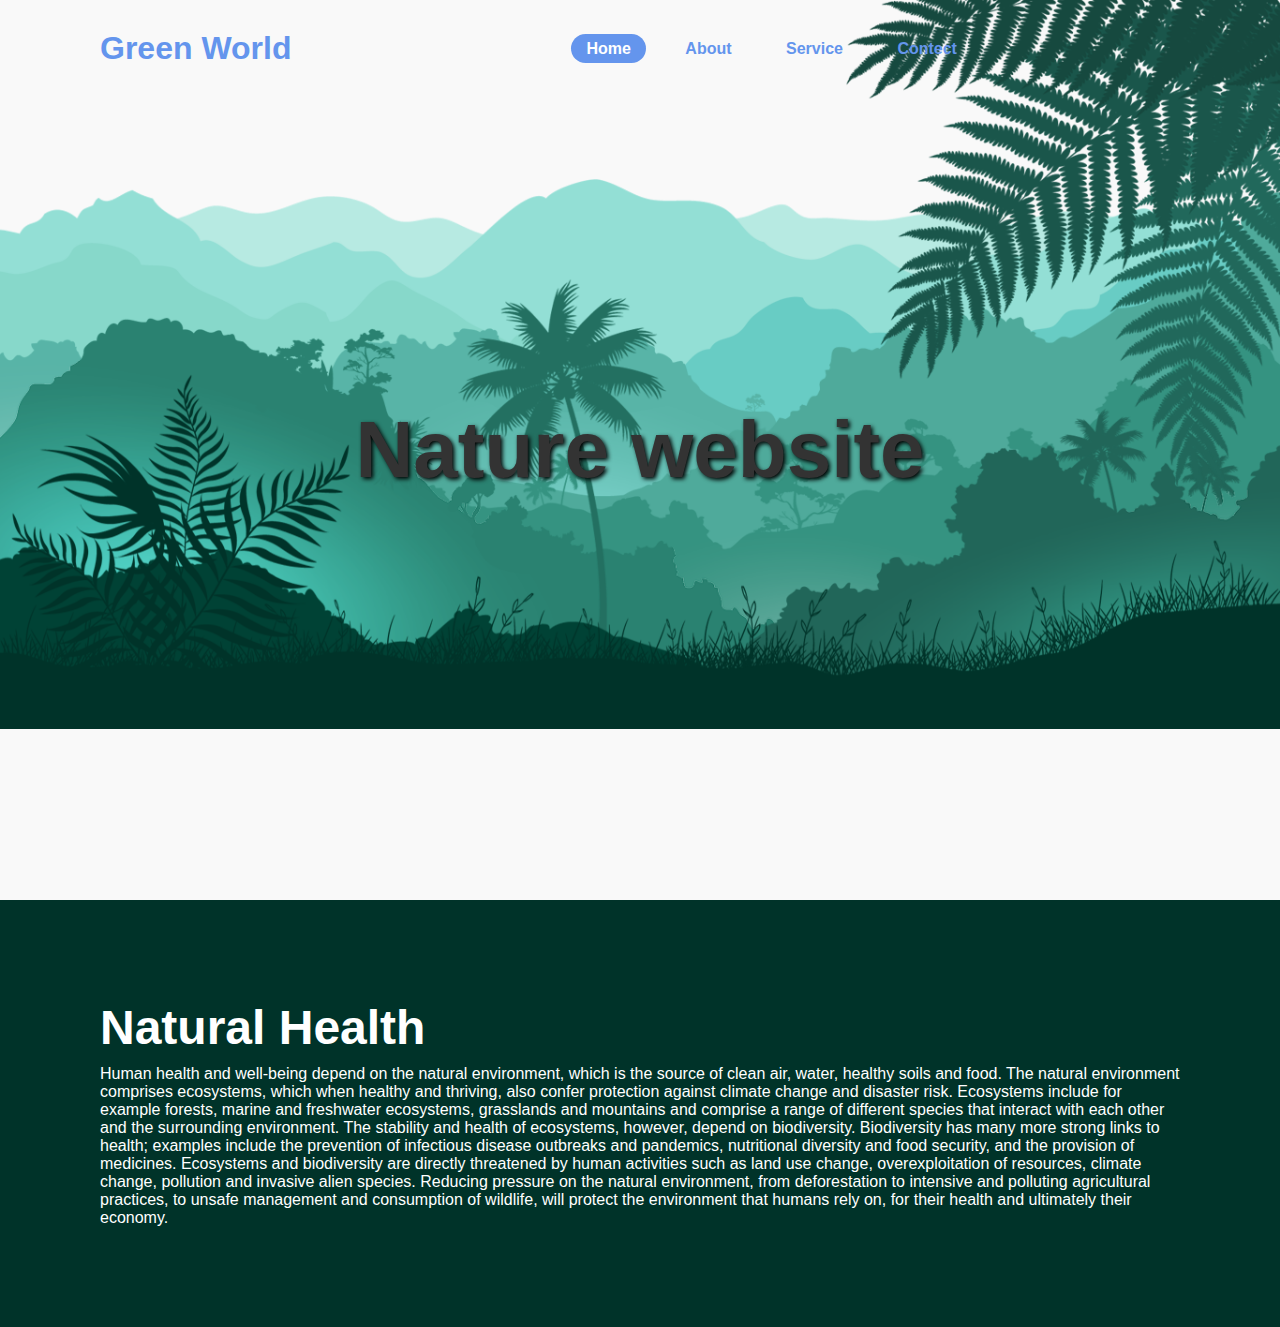
<file: index.html>
<!DOCTYPE html>
<html>
<head>
    <meta charset='utf-8'>
    <meta http-equiv='X-UA-Compatible' content='IE=edge'>
    <title>Nature Website</title>
    <meta name='viewport' content='width=device-width, initial-scale=1'>
    <link rel='stylesheet' type='text/css' media='screen' href='css2.css'>
    
</head>
<body>
    <header>
        <h2 class="logo">Green World</h2>
        <nav class="navigation">
            <a href="#"class="active">Home</a>
            <a href="#">About</a>
            <a href="#">Service</a>
            <a href="#">Contect</a>
        </nav>
    </header>
    <section class="parallax">
        <img src="hill1.png"id="hill1">
        <img src="hill2.png"id="hill2">
        <img src="hill3.png"id="hill3">
        <img src="hill4.png"id="hill4">
        <img src="hill5.png"id="hill5">
        <img src="tree.png"id="tree">
        <h2 id="text">Nature website</h2>
        <img src="leaf.png"id="leaf">
        <img src="plant.png"id="plant">
    </section>
    <section class="sec">
        <h2>Natural Health</h2>
        <p>Human health and well-being depend on the natural environment, which is the source of clean air, water, healthy soils and food. The natural environment comprises ecosystems, which when healthy and thriving, also confer protection against climate change and disaster risk. Ecosystems include for example forests, marine and freshwater ecosystems, grasslands and mountains and comprise a range of different species that interact with each other and the surrounding environment. The stability and health of ecosystems, however, depend on biodiversity.

            Biodiversity has many more strong links to health; examples include the prevention of infectious disease outbreaks and pandemics, nutritional diversity and food security, and the provision of medicines. Ecosystems and biodiversity are directly threatened by human activities such as land use change, overexploitation of resources, climate change, pollution and invasive alien species. Reducing pressure on the natural environment, from deforestation to intensive and polluting agricultural practices, to unsafe management and consumption of wildlife, will protect the environment that humans rely on, for their health and ultimately their economy.</p>
    </section>
    <script src="work.js"></script>
</body>
</html>
</file>
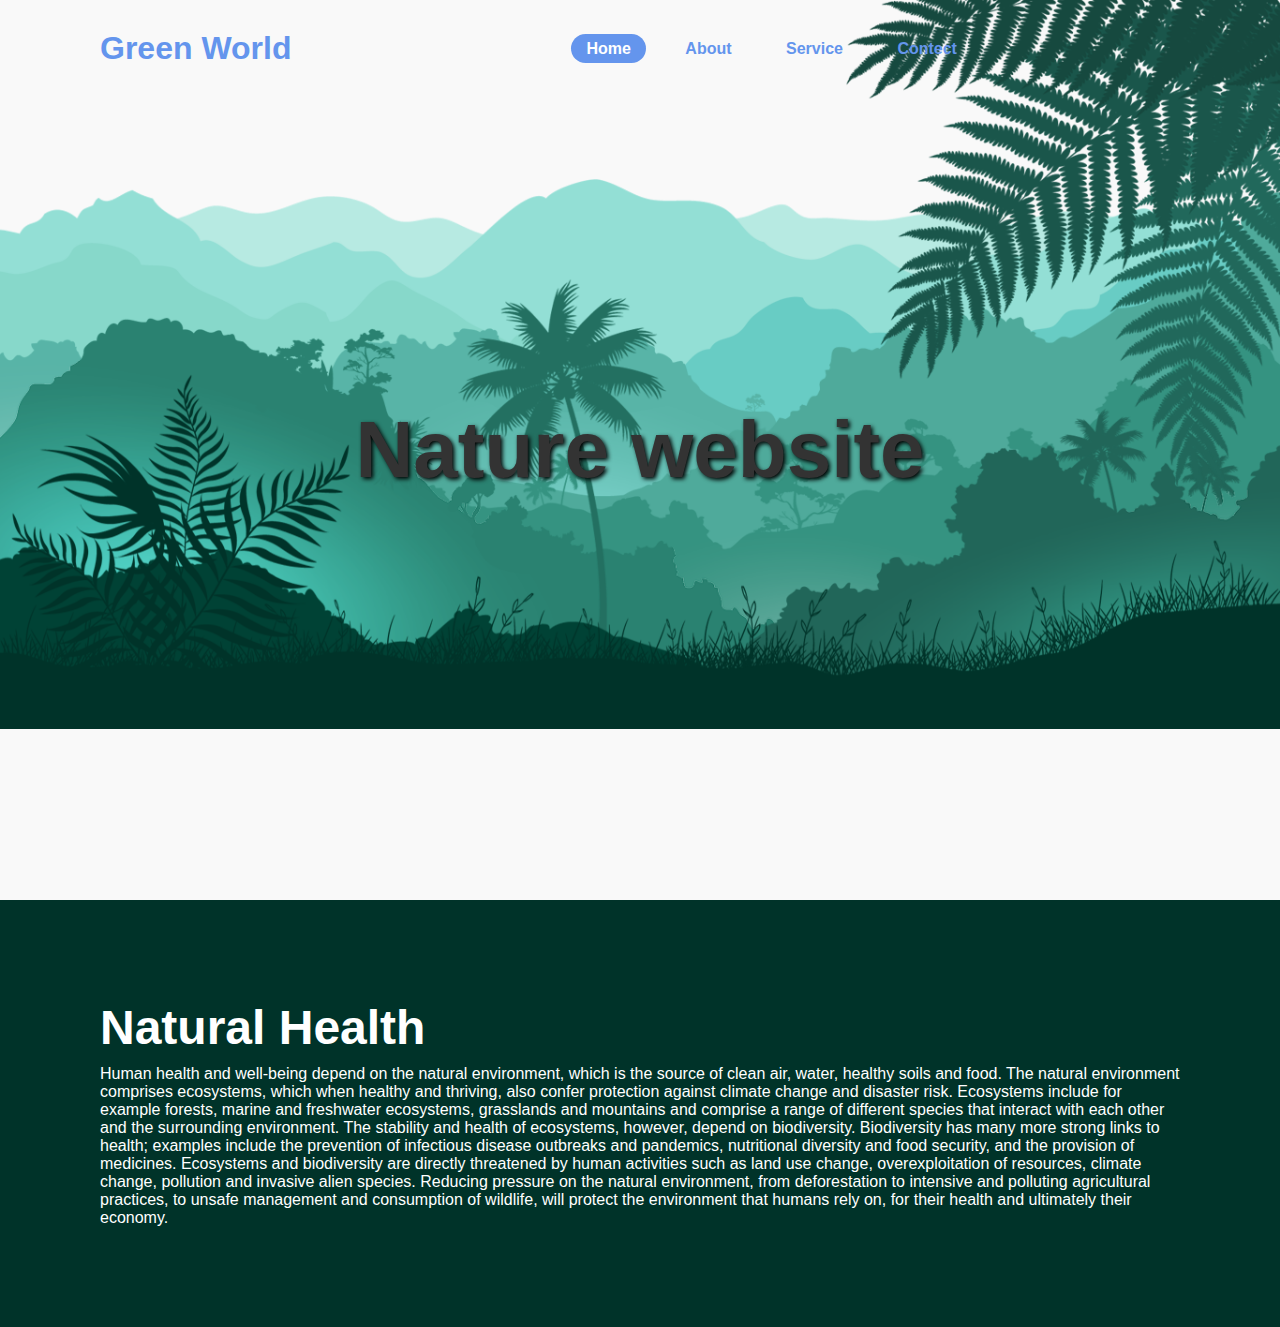
<file: project.html>
<!DOCTYPE html>
<html>
<head>
    <meta charset='utf-8'>
    <meta http-equiv='X-UA-Compatible' content='IE=edge'>
    <title>Nature Website</title>
    <meta name='viewport' content='width=device-width, initial-scale=1'>
    <link rel='stylesheet' type='text/css' media='screen' href='css2.css'>
    
</head>
<body>
    <header>
        <h2 class="logo">Green World</h2>
        <nav class="navigation">
            <a href="#"class="active">Home</a>
            <a href="#">About</a>
            <a href="#">Service</a>
            <a href="#">Contect</a>
        </nav>
    </header>
    <section class="parallax">
        <img src="hill1.png"id="hill1">
        <img src="hill2.png"id="hill2">
        <img src="hill3.png"id="hill3">
        <img src="hill4.png"id="hill4">
        <img src="hill5.png"id="hill5">
        <img src="tree.png"id="tree">
        <h2 id="text">Nature website</h2>
        <img src="leaf.png"id="leaf">
        <img src="plant.png"id="plant">
    </section>
    <section class="sec">
        <h2>Natural Health</h2>
        <p>Human health and well-being depend on the natural environment, which is the source of clean air, water, healthy soils and food. The natural environment comprises ecosystems, which when healthy and thriving, also confer protection against climate change and disaster risk. Ecosystems include for example forests, marine and freshwater ecosystems, grasslands and mountains and comprise a range of different species that interact with each other and the surrounding environment. The stability and health of ecosystems, however, depend on biodiversity.

            Biodiversity has many more strong links to health; examples include the prevention of infectious disease outbreaks and pandemics, nutritional diversity and food security, and the provision of medicines. Ecosystems and biodiversity are directly threatened by human activities such as land use change, overexploitation of resources, climate change, pollution and invasive alien species. Reducing pressure on the natural environment, from deforestation to intensive and polluting agricultural practices, to unsafe management and consumption of wildlife, will protect the environment that humans rely on, for their health and ultimately their economy.</p>
    </section>
    <script src="work.js"></script>
</body>
</html>
</file>
<file: css2.css>
*{
    margin: 0;
    padding: 0;
    box-sizing: border-box;
    font-family: 'poppins',sans-serif;

}
body{
    background: #f9f9f9;
    min-height: 100vh;
    overflow-x: hidden;

}
header{
    position: absolute;
    top: 0;
    left: 0;
    width: 100%;
    padding: 30px 100px;
    display: flex;
    justify-content: flex-start;
    align-items: center;
    z-index: 100;
}
.logo{
    font-size: 2em;
    color: cornflowerblue;
    pointer-events: none;
    margin-right: 270px;

}
.navigation a{
    text-decoration: none;
    color: cornflowerblue;
    padding: 6px 15px;
    border-radius: 20px;
    margin: 0 10px;
    font-weight: 600;
    
}
.navigation a:hover,
 .navigation a.active{
    background-color: cornflowerblue;
    color:#fff;
}
.parallax{
    position: relative;
    display: flex;
    justify-content: center;
    align-items: center;
    height: 100vh;
}
#text{
    position: absolute;
    font-size: 5em;
    color: #333;
    text-shadow: 2px 2px 4px rgba(0,0,0, 2);

}
.parallax img{
    position: absolute;
    top:0;
    left: 0;
    width: 100%;
    pointer-events: none;

}
.sec{
    position: relative;
    background-color: #003329;
    padding: 100px;

}
.sec h2{
    font-size: 3em;
    color: #fff;
    margin-bottom: 10px;

}
.sec p{
    font-size: 1em;
    color: #fff;
    font-weight: 300;
    
}
</file>
